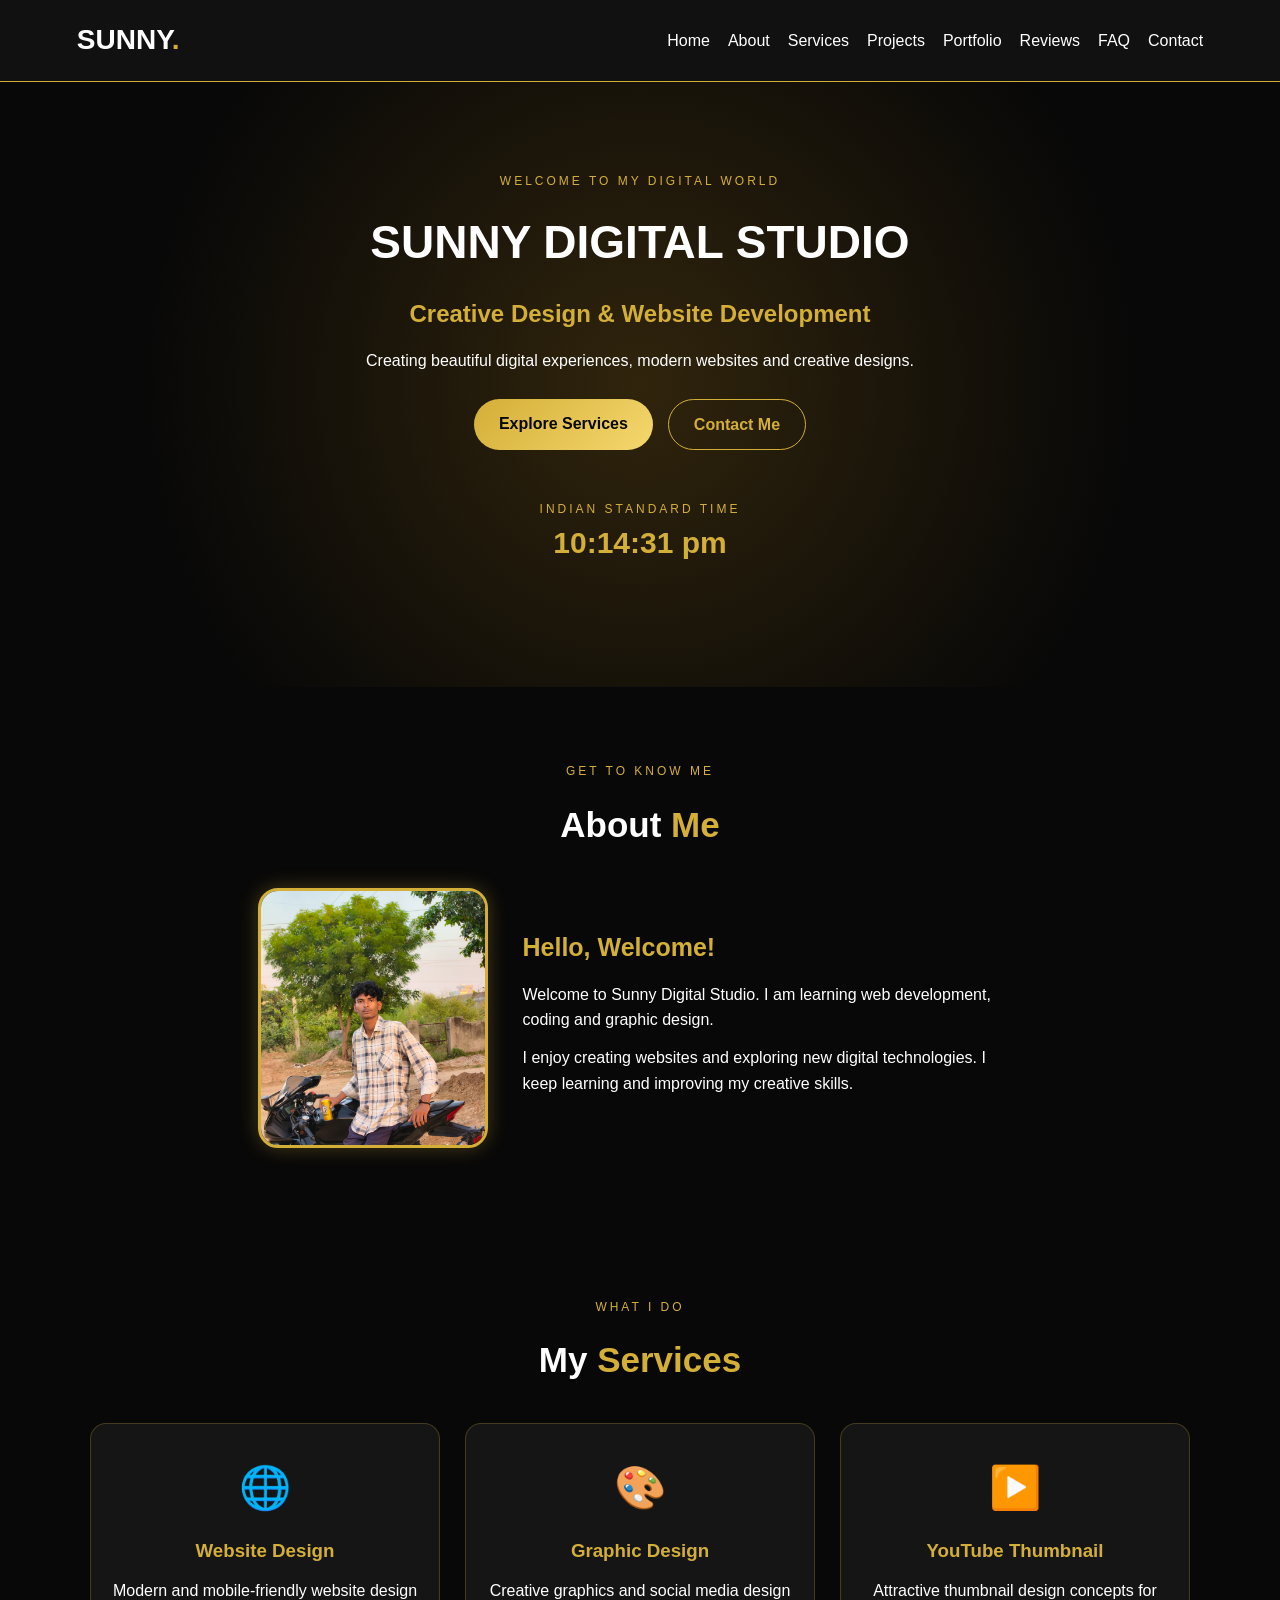
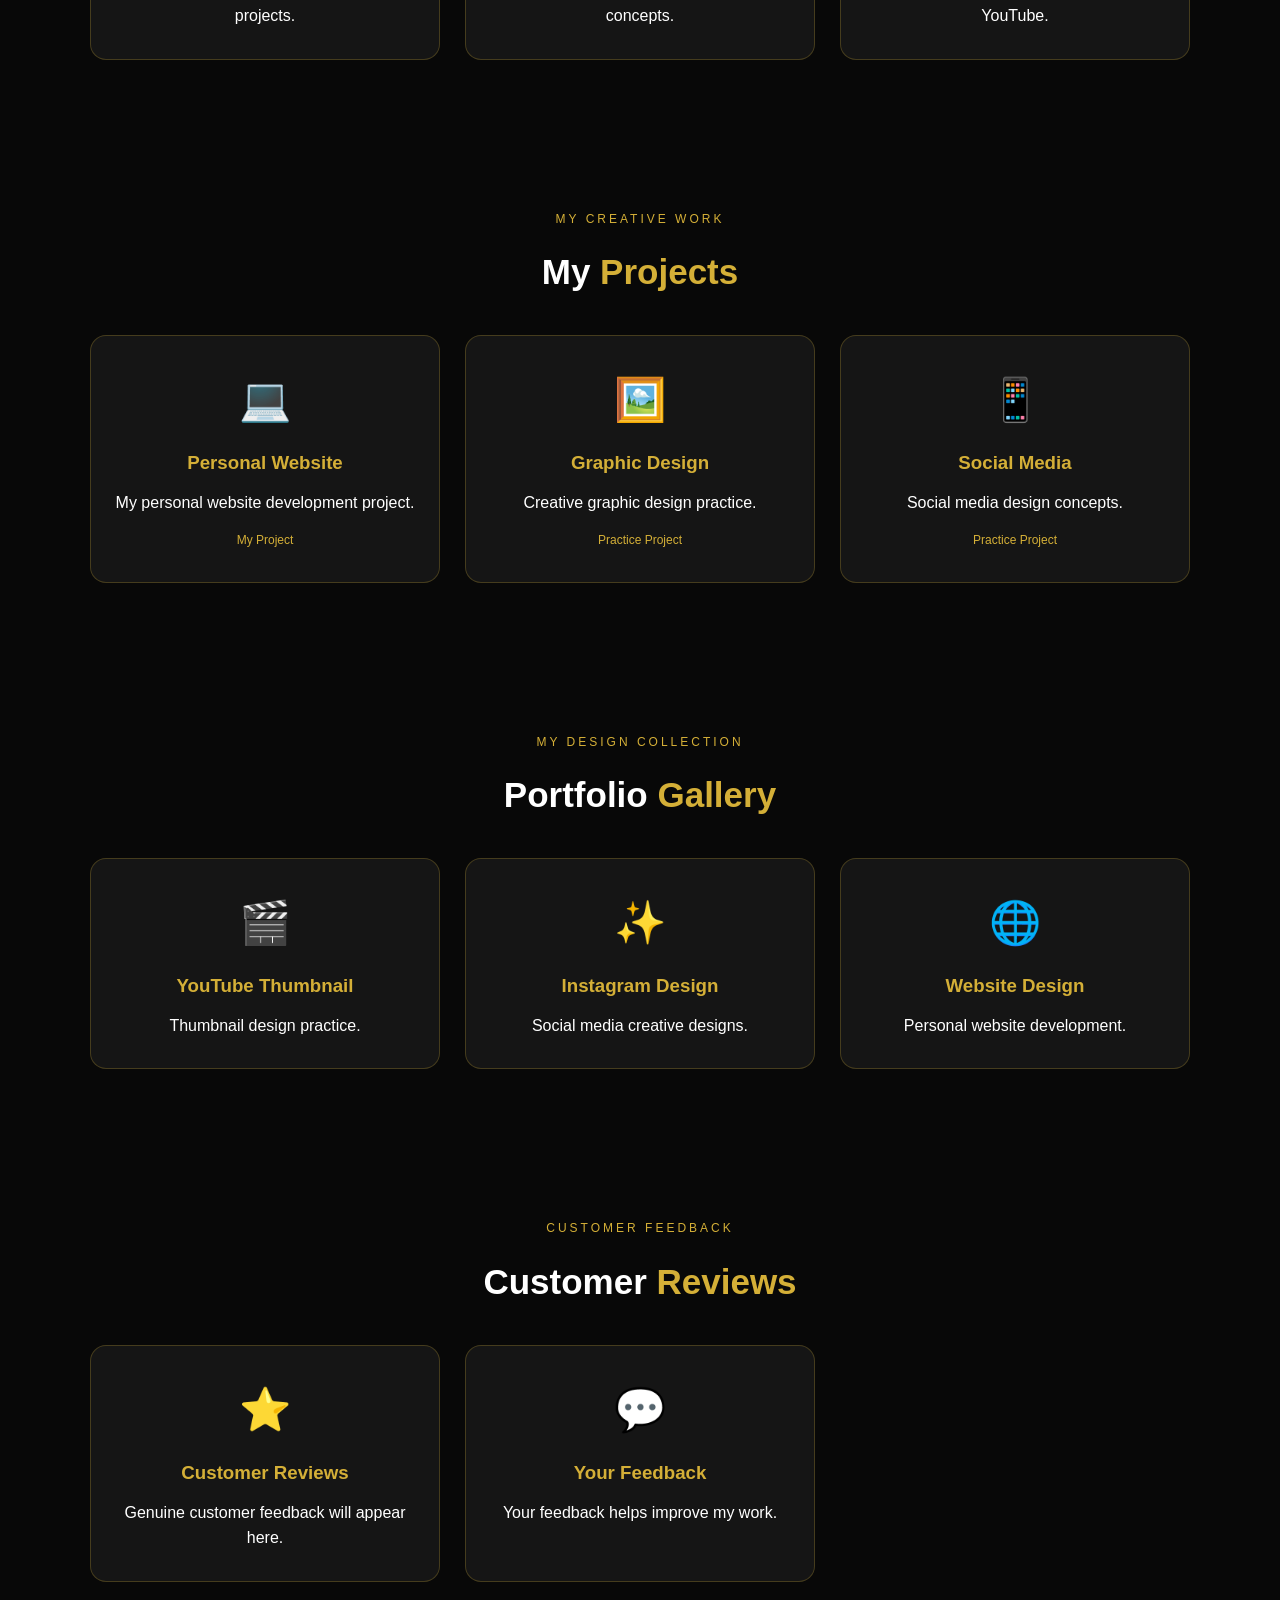
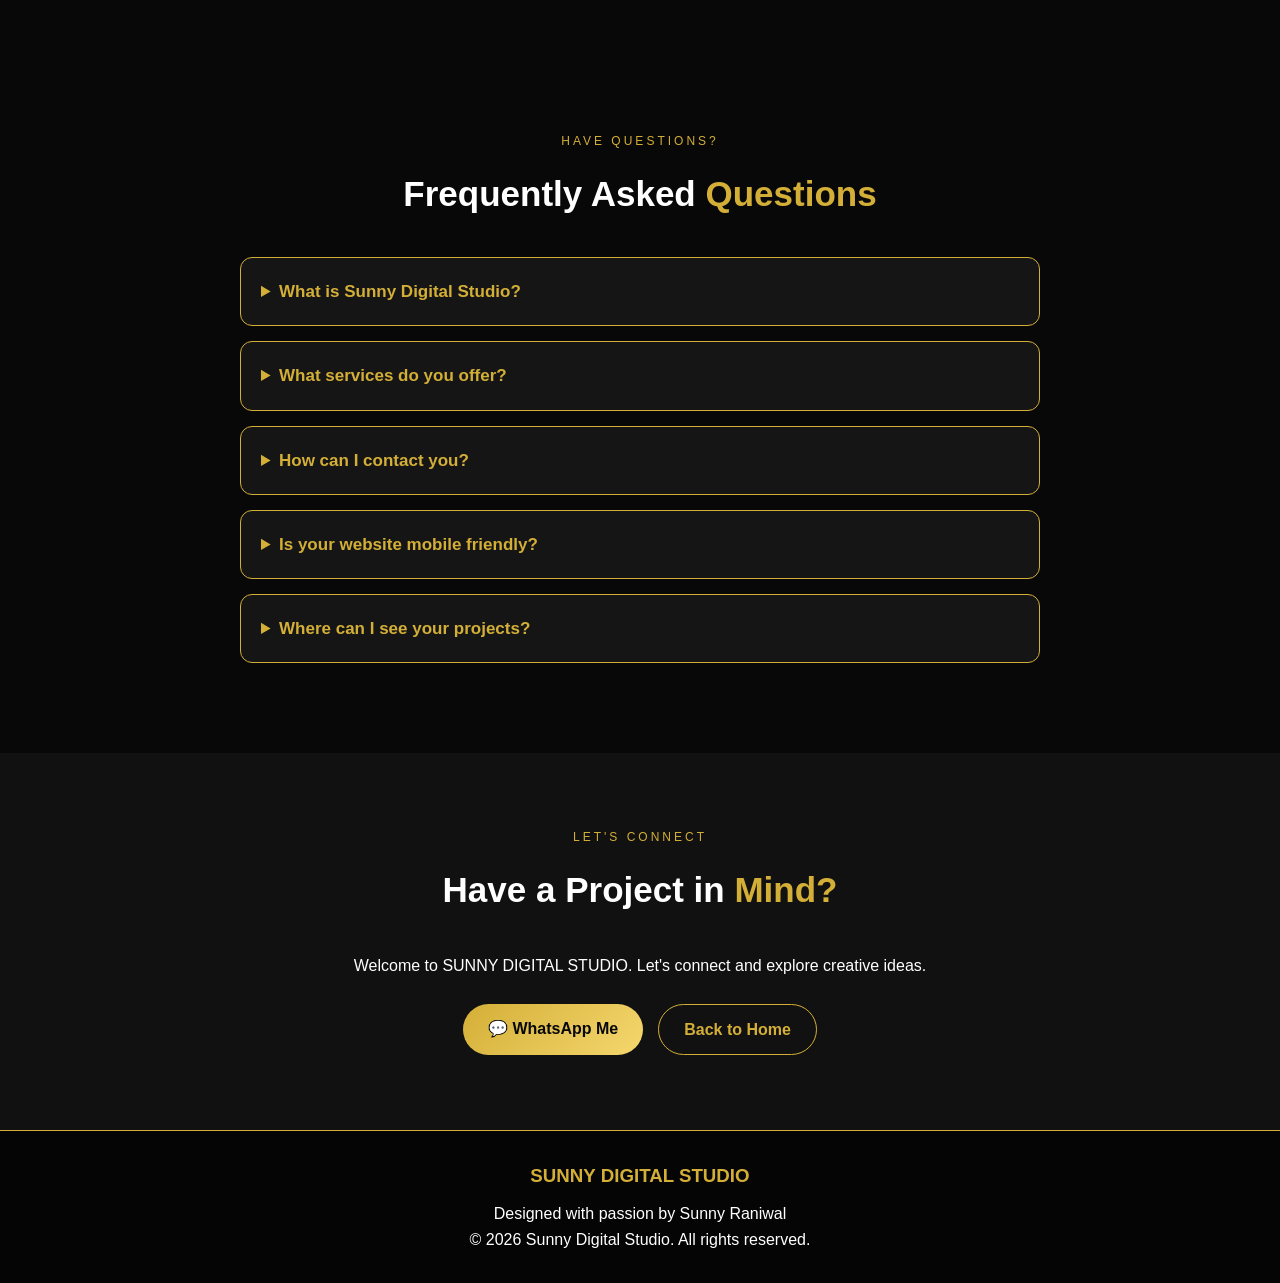
<file: index.html>
<!DOCTYPE html>
<html lang="en">
<head>
    <meta charset="UTF-8">
    <meta name="viewport" content="width=device-width, initial-scale=1.0">

    <title>SUNNY DIGITAL STUDIO | Official Website</title>

    <meta name="description" content="Welcome to Sunny Digital Studio. Explore creative website design, graphic design and digital projects.">

    <meta name="author" content="Sunny Raniwal">

    <link rel="stylesheet" href="style.css">
</head>

<body>

<!-- SCROLL PROGRESS BAR -->
<div id="progressBar"></div>

<!-- HEADER -->
<header class="header">

    <a href="#home" class="logo">SUNNY<span>.</span></a>

    <button id="menuBtn" class="menu-btn"
        aria-label="Open navigation menu"
        aria-expanded="false"
        aria-controls="mobileNav">
        ☰
    </button>

    <nav id="mobileNav">
        <a href="#home">Home</a>
        <a href="#about">About</a>
        <a href="#services">Services</a>
        <a href="#projects">Projects</a>
        <a href="#gallery">Portfolio</a>
        <a href="#reviews">Reviews</a>
        <a href="#faq">FAQ</a>
        <a href="#contact">Contact</a>
    </nav>

</header>

<!-- HOME -->
<section class="hero" id="home">

    <div class="hero-content">

        <p class="tag">WELCOME TO MY DIGITAL WORLD</p>

        <h1 class="welcome-text">
            SUNNY DIGITAL STUDIO
        </h1>

        <h2>Creative Design & Website Development</h2>

        <p>
            Creating beautiful digital experiences,
            modern websites and creative designs.
        </p>

        <div class="hero-buttons">

            <a href="#services" class="gold-btn">
                Explore Services
            </a>

            <a href="#contact" class="outline-btn">
                Contact Me
            </a>

        </div>

        <div class="clock-box">
            <p>INDIAN STANDARD TIME</p>
            <h2 id="clock">00:00:00</h2>
        </div>

    </div>

</section>

<!-- ABOUT -->
<section class="section" id="about">

    <p class="tag">GET TO KNOW ME</p>

    <h2>About <span>Me</span></h2>

    <div class="about-content">

        <img
            src="sunny.jpg.jpg"
            alt="Sunny profile photo"
            class="profile-photo"
        >

        <div class="about-text">

            <h3>Hello, Welcome!</h3>

            <p>
                Welcome to Sunny Digital Studio.
                I am learning web development, coding
                and graphic design.
            </p>

            <p>
                I enjoy creating websites and exploring
                new digital technologies. I keep learning
                and improving my creative skills.
            </p>

        </div>

    </div>

</section>

<!-- SERVICES -->
<section class="section" id="services">

    <p class="tag">WHAT I DO</p>

    <h2>My <span>Services</span></h2>

    <div class="cards">

        <div class="card">
            <div class="project-icon">🌐</div>
            <h3>Website Design</h3>
            <p>
                Modern and mobile-friendly website
                design projects.
            </p>
        </div>

        <div class="card">
            <div class="project-icon">🎨</div>
            <h3>Graphic Design</h3>
            <p>
                Creative graphics and social media
                design concepts.
            </p>
        </div>

        <div class="card">
            <div class="project-icon">▶️</div>
            <h3>YouTube Thumbnail</h3>
            <p>
                Attractive thumbnail design
                concepts for YouTube.
            </p>
        </div>

    </div>

</section>

<!-- PROJECTS -->
<section class="section" id="projects">

    <p class="tag">MY CREATIVE WORK</p>

    <h2>My <span>Projects</span></h2>

    <div class="cards">

        <div class="card">
            <div class="project-icon">💻</div>
            <h3>Personal Website</h3>
            <p>My personal website development project.</p>
            <span class="project-label">My Project</span>
        </div>

        <div class="card">
            <div class="project-icon">🖼️</div>
            <h3>Graphic Design</h3>
            <p>Creative graphic design practice.</p>
            <span class="project-label">Practice Project</span>
        </div>

        <div class="card">
            <div class="project-icon">📱</div>
            <h3>Social Media</h3>
            <p>Social media design concepts.</p>
            <span class="project-label">Practice Project</span>
        </div>

    </div>

</section>

<!-- PORTFOLIO -->
<section class="section" id="gallery">

    <p class="tag">MY DESIGN COLLECTION</p>

    <h2>Portfolio <span>Gallery</span></h2>

    <div class="cards">

        <div class="card">
            <div class="project-icon">🎬</div>
            <h3>YouTube Thumbnail</h3>
            <p>Thumbnail design practice.</p>
        </div>

        <div class="card">
            <div class="project-icon">✨</div>
            <h3>Instagram Design</h3>
            <p>Social media creative designs.</p>
        </div>

        <div class="card">
            <div class="project-icon">🌐</div>
            <h3>Website Design</h3>
            <p>Personal website development.</p>
        </div>

    </div>

</section>

<!-- REVIEWS -->
<section class="section" id="reviews">

    <p class="tag">CUSTOMER FEEDBACK</p>

    <h2>Customer <span>Reviews</span></h2>

    <div class="cards">

        <div class="card">
            <div class="project-icon">⭐</div>
            <h3>Customer Reviews</h3>
            <p>Genuine customer feedback will appear here.</p>
        </div>

        <div class="card">
            <div class="project-icon">💬</div>
            <h3>Your Feedback</h3>
            <p>Your feedback helps improve my work.</p>
        </div>

    </div>

</section>

<!-- FAQ -->
<section class="section" id="faq">

    <p class="tag">HAVE QUESTIONS?</p>

    <h2>Frequently Asked <span>Questions</span></h2>

    <div class="faq-container">

        <details class="faq-item">
            <summary>What is Sunny Digital Studio?</summary>
            <p>
                Sunny Digital Studio is my personal
                website and creative portfolio.
            </p>
        </details>

        <details class="faq-item">
            <summary>What services do you offer?</summary>
            <p>
                Website design, graphic design
                and YouTube thumbnail concepts.
            </p>
        </details>

        <details class="faq-item">
            <summary>How can I contact you?</summary>
            <p>
                You can contact me through the
                WhatsApp button.
            </p>
        </details>

        <details class="faq-item">
            <summary>Is your website mobile friendly?</summary>
            <p>
                Yes, the website is designed
                for mobile and desktop screens.
            </p>
        </details>

        <details class="faq-item">
            <summary>Where can I see your projects?</summary>
            <p>
                Visit the Projects and Portfolio
                sections of this website.
            </p>
        </details>

    </div>

</section>

<!-- CONTACT -->
<section class="section contact" id="contact">

    <p class="tag">LET'S CONNECT</p>

    <h2>Have a Project in <span>Mind?</span></h2>

    <p>
        Welcome to SUNNY DIGITAL STUDIO.
        Let's connect and explore creative ideas.
    </p>

    <div class="contact-buttons">

        <a
            href="https://wa.me/917742163642"
            class="gold-btn"
            target="_blank"
            rel="noopener noreferrer"
        >
            💬 WhatsApp Me
        </a>

        <a href="#home" class="outline-btn">
            Back to Home
        </a>

    </div>

</section>

<!-- FOOTER -->
<footer>

    <h3>SUNNY DIGITAL STUDIO</h3>

    <p>Designed with passion by Sunny Raniwal</p>

    <p>© 2026 Sunny Digital Studio. All rights reserved.</p>

</footer>

<!-- BACK TO TOP -->
<button id="topBtn" onclick="backToTop()">
    ⬆ Back to Top
</button>

<script src="script.js"></script>

</body>
</html>
</file>
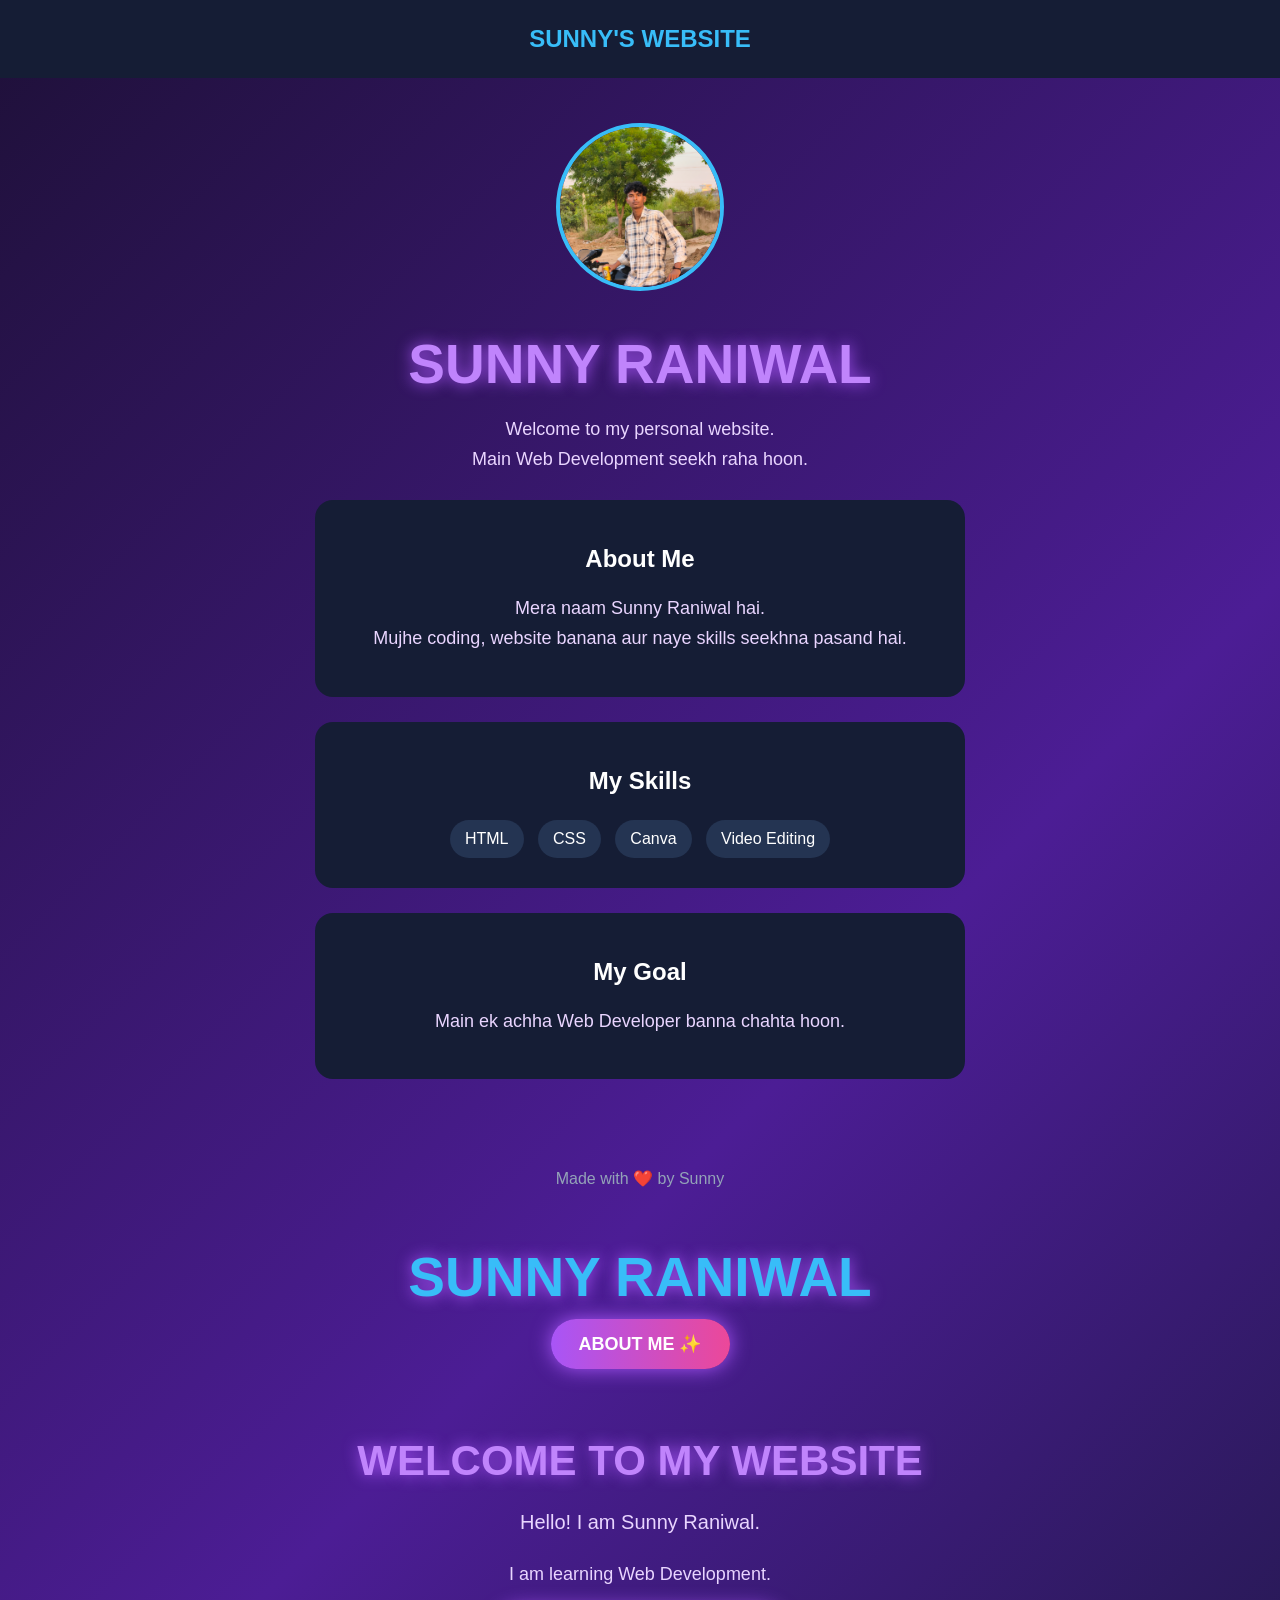
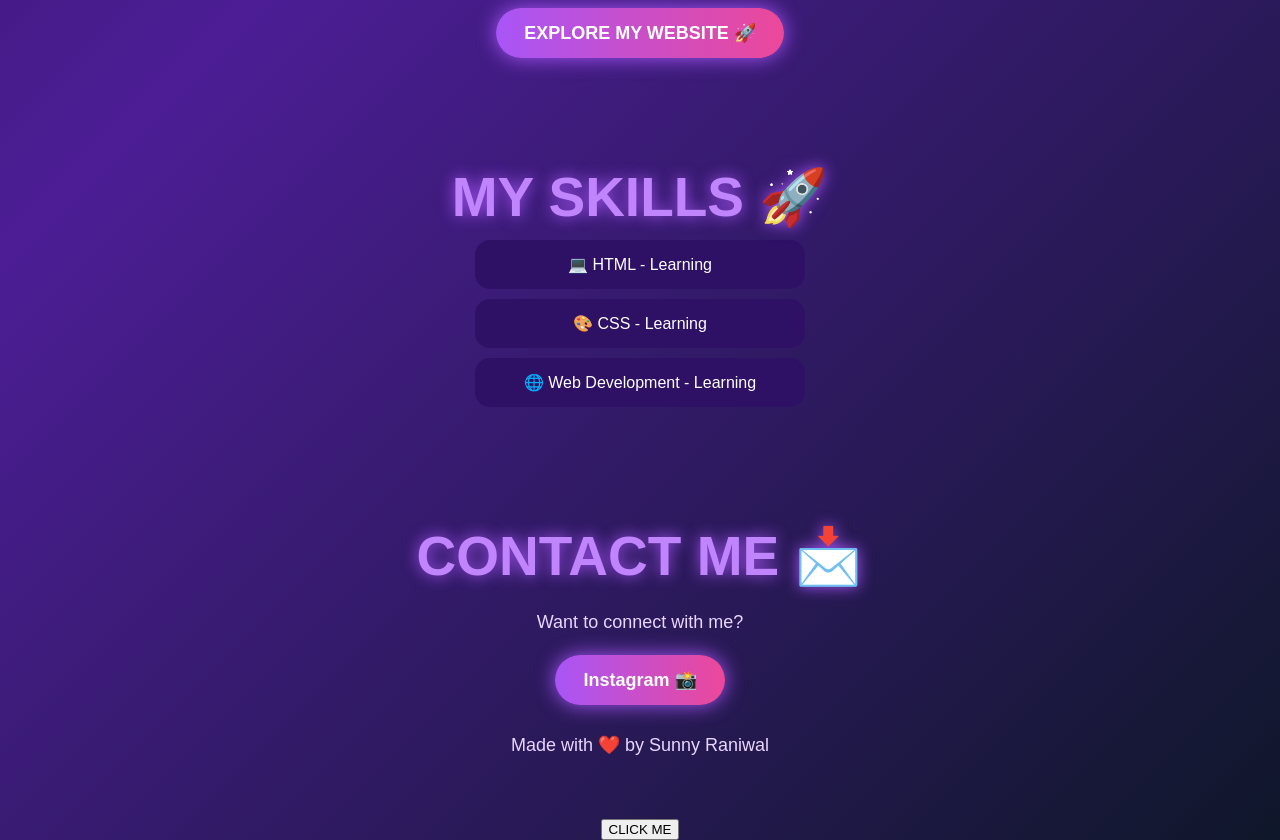
<file: index.html.html>
<!DOCTYPE html>
<html lang="hi">
<head>
  <meta charset="UTF-8">
  <meta name="viewport" content="width=device-width, initial-scale=1.0">
  <title>Sunny Raniwal - My Website</title>
  <style>
    body {
      margin: 0;
      font-family: Arial, sans-serif;
      background: #0b1020;
      color: white;
      text-align: center;
    }
    header {
      padding: 25px;
      background: #151d35;
      color: #38bdf8;
      font-size: 24px;
      font-weight: bold;
    }
    main {
      padding: 45px 20px;
    }
    .profile-photo {
      width: 160px;
      height: 160px;
      border-radius: 50%;
      object-fit: cover;
      border: 4px solid #38bdf8;
    }
    h1 {
      font-size: 55px;
      margin-bottom: 10px;
    }
    p {
      color: #cbd5e1;
      font-size: 18px;
      line-height: 1.7;
    }
    .card {
      max-width: 600px;
      margin: 25px auto;
      padding: 25px;
      background: #151d35;
      border-radius: 18px;
    }
    .tag {
      display: inline-block;
      margin: 5px;
      padding: 10px 15px;
      background: #243452;
      border-radius: 20px;
    }
    footer {
      padding: 20px;
      color: #94a3b8;
    }
  </style>
</head>
<body>

  <header> SUNNY'S WEBSITE </header>
  <main>
    <img src="sunny.jpg.jpg" alt="Sunny ki photo"
         class="profile-photo"
         onerror="this.style.display='none'">

    <h1 class="my-name">SUNNY RANIWAL</h1>
    <p>Welcome to my personal website.<br>
       Main Web Development seekh raha hoon.</p>

    <div class="card">
      <h2>About Me</h2>
      <p>Mera naam Sunny Raniwal hai.<br>
         Mujhe coding, website banana aur naye skills seekhna pasand hai.</p>
    </div>

    <div class="card">
      <h2>My Skills</h2>
      <span class="tag">HTML</span>
      <span class="tag">CSS</span>
      <span class="tag">Canva</span>
      <span class="tag">Video Editing</span>
    </div>

    <div class="card">
      <h2>My Goal</h2>
      <p>Main ek achha Web Developer banna chahta hoon.</p>
    </div>
  </main>

  <footer>Made with ❤️ by Sunny</footer>

</body>
<style>
.big-name {
  font-size: 55px;
  font-weight: bold;
  color: #38bdf8;
  text-align: center;
}
</style>

<h1 class="big-name">SUNNY RANIWAL</h1>

<style>
body {
  background: linear-gradient(135deg, #1e1038, #4c1d95, #0f172a);
  color: white;
}

h1 {
  color: #c084fc;
  text-shadow: 0 0 15px #a855f7;
}

p {
  color: #e9d5ff;
}
</style>

<style>
.sunny-btn {
  display: inline-block;
  background: linear-gradient(90deg, #a855f7, #ec4899);
  color: white;
  padding: 14px 28px;
  border-radius: 30px;
  text-decoration: none;
  font-size: 18px;
  font-weight: bold;
  box-shadow: 0 0 20px #a855f7;
  transition: 0.3s;
}

.sunny-btn:hover {
  transform: scale(1.08);
  box-shadow: 0 0 30px #ec4899;
}
</style>

<a href="#about" class="sunny-btn">ABOUT ME ✨</a>

<div style="text-align:center; padding:40px 10px;">
  <h1 style="font-size:42px;">
    WELCOME TO MY WEBSITE
  </h1>
  <p style="font-size:20px;">
    Hello! I am Sunny Raniwal.
  </p>
  <p>
    I am learning Web Development.
  </p>
  <a href="#about" class="sunny-btn">
    EXPLORE MY WEBSITE 🚀
  </a>
</div>

<div id="skills" style="text-align:center; padding:30px 10px;">
  <h1>MY SKILLS 🚀</h1>

  <div style="background:#2e1065; padding:15px; margin:10px auto; max-width:300px; border-radius:15px;">
    💻 HTML - Learning
  </div>

  <div style="background:#2e1065; padding:15px; margin:10px auto; max-width:300px; border-radius:15px;">
    🎨 CSS - Learning
  </div>

  <div style="background:#2e1065; padding:15px; margin:10px auto; max-width:300px; border-radius:15px;">
    🌐 Web Development - Learning
  </div>
</div>

<div id="contact" style="text-align:center; padding:40px 10px;">
  <h1>CONTACT ME 📩</h1>

  <p>Want to connect with me?</p>

  <a href="https://www.instagram.com/"
     target="_blank"
     class="sunny-btn">
    Instagram 📸
  </a>

  <p style="margin-top:25px;">
    Made with ❤️ by Sunny Raniwal
  </p>
</div>

<button onclick="showMessage()">CLICK ME</button>

<script src="./script.js"></script>
</body>

</html>
</file>
<file: style.css>
/* GENERAL */

* {
    margin: 0;
    padding: 0;
    box-sizing: border-box;
}

html {
    scroll-behavior: smooth;
}

body {
    background: #080808;
    color: #ffffff;
    font-family: Arial, sans-serif;
    line-height: 1.6;
}

section {
    scroll-margin-top: 90px;
}

/* PROGRESS BAR */

#progressBar {
    position: fixed;
    top: 0;
    left: 0;
    width: 0%;
    height: 5px;
    background: linear-gradient(90deg, #d4af37, #fff2a8);
    z-index: 9999;
}

/* HEADER */

.header {
    background: #111;
    padding: 18px 6%;
    display: flex;
    align-items: center;
    justify-content: space-between;
    flex-wrap: wrap;
    gap: 18px;
    border-bottom: 1px solid #d4af37;
    position: sticky;
    top: 0;
    z-index: 100;
}

.logo {
    color: white;
    font-size: 28px;
    font-weight: bold;
    text-decoration: none;
}

.logo span,
.section h2 span {
    color: #d4af37;
}

nav {
    display: flex;
    align-items: center;
    justify-content: center;
    flex-wrap: wrap;
    gap: 18px;
}

nav a {
    color: white;
    text-decoration: none;
    position: relative;
    transition: 0.3s;
}

nav a:hover {
    color: #d4af37;
}

nav a::after {
    content: "";
    position: absolute;
    left: 0;
    bottom: -5px;
    width: 0;
    height: 2px;
    background: #d4af37;
    transition: width 0.3s;
}

nav a:hover::after {
    width: 100%;
}

/* MOBILE MENU BUTTON */

.menu-btn {
    display: none;
    background: #d4af37;
    color: #000;
    border: none;
    padding: 10px 16px;
    border-radius: 8px;
    font-size: 24px;
    cursor: pointer;
}

/* HERO */

.hero {
    min-height: 510px;
    padding: 90px 20px;
    display: flex;
    align-items: center;
    justify-content: center;
    text-align: center;
    background: radial-gradient(circle, #30240c, #080808 70%);
}

.hero-content {
    max-width: 850px;
}

.tag {
    color: #d4af37;
    letter-spacing: 3px;
    font-size: 12px;
    margin-bottom: 15px;
}

.hero h1 {
    font-size: 46px;
    margin-bottom: 15px;
}

.welcome-text {
    animation: welcome 2s ease-in-out infinite alternate;
}

@keyframes welcome {
    from {
        transform: translateY(0);
        color: #d4af37;
    }

    to {
        transform: translateY(-10px);
        color: white;
    }
}

.hero h2 {
    color: #d4af37;
    margin-bottom: 15px;
}

/* CLOCK */

.clock-box {
    margin-top: 35px;
    padding: 15px;
}

.clock-box p {
    color: #d4af37;
    font-size: 12px;
    letter-spacing: 3px;
}

.clock-box h2 {
    font-size: 30px;
}

/* BUTTONS */

.hero-buttons,
.contact-buttons {
    display: flex;
    justify-content: center;
    flex-wrap: wrap;
    gap: 15px;
    margin-top: 25px;
}

.gold-btn,
.outline-btn {
    display: inline-block;
    padding: 12px 25px;
    border-radius: 30px;
    text-decoration: none;
    font-weight: bold;
    transition: 0.3s;
}

.gold-btn {
    background: linear-gradient(135deg, #d4af37, #f5d76e);
    color: #080808;
}

.outline-btn {
    border: 1px solid #d4af37;
    color: #d4af37;
}

.gold-btn:hover,
.outline-btn:hover {
    transform: translateY(-4px);
    box-shadow: 0 0 20px rgba(212, 175, 55, 0.5);
}

/* SECTIONS */

.section {
    padding: 75px 7%;
    text-align: center;
}

.section h2 {
    font-size: 35px;
    margin-bottom: 35px;
}

/* ABOUT */

.about-content {
    max-width: 850px;
    margin: auto;
    display: flex;
    align-items: center;
    justify-content: center;
    gap: 35px;
    text-align: left;
}

.profile-photo {
    width: 230px;
    height: 260px;
    object-fit: cover;
    border-radius: 20px;
    border: 3px solid #d4af37;
    box-shadow: 0 0 20px rgba(212, 175, 55, 0.3);
}

.about-text {
    max-width: 500px;
}

.about-text h3 {
    color: #d4af37;
    font-size: 25px;
    margin-bottom: 15px;
}

.about-text p {
    margin-bottom: 12px;
}

/* CARDS */

.cards {
    max-width: 1100px;
    margin: auto;
    display: grid;
    grid-template-columns: repeat(3, 1fr);
    gap: 25px;
}

.card {
    background: #151515;
    border: 1px solid rgba(212, 175, 55, 0.25);
    padding: 30px 20px;
    border-radius: 16px;
    transition: 0.3s ease;
}

.card:hover {
    transform: translateY(-10px);
    box-shadow: 0 10px 30px rgba(212, 175, 55, 0.3);
    border-color: #d4af37;
}

.card h3 {
    color: #d4af37;
    margin-bottom: 12px;
}

.project-icon {
    font-size: 42px;
    margin-bottom: 15px;
}

.project-label {
    display: inline-block;
    margin-top: 15px;
    color: #d4af37;
    font-size: 12px;
}

/* FAQ */

.faq-container {
    max-width: 800px;
    margin: auto;
    text-align: left;
}

.faq-item {
    background: #151515;
    border: 1px solid #d4af37;
    border-radius: 12px;
    margin-bottom: 15px;
    padding: 20px;
    transition: 0.3s;
}

.faq-item summary {
    color: #d4af37;
    font-size: 17px;
    font-weight: bold;
    cursor: pointer;
}

.faq-item p {
    color: white;
    margin-top: 15px;
    line-height: 1.7;
}

.faq-item[open] {
    background: #201b0e;
}

/* CONTACT */

.contact {
    background: #111;
}

.contact p:not(.tag) {
    max-width: 600px;
    margin: 0 auto;
}

/* FOOTER */

footer {
    text-align: center;
    background: #050505;
    padding: 30px 15px;
    border-top: 1px solid #d4af37;
}

footer h3 {
    color: #d4af37;
    margin-bottom: 10px;
}

/* BACK TO TOP */

#topBtn {
    display: none;
    position: fixed;
    bottom: 25px;
    right: 20px;
    background: linear-gradient(135deg, #d4af37, #f5d76e);
    color: #080808;
    border: none;
    padding: 13px 20px;
    border-radius: 30px;
    font-size: 14px;
    font-weight: bold;
    cursor: pointer;
    z-index: 999;
    transition: 0.3s;
}

#topBtn:hover {
    transform: translateY(-5px);
}

/* SCROLL REVEAL */

.reveal {
    opacity: 0;
    transform: translateY(35px);
    transition: opacity 0.8s ease, transform 0.8s ease;
}

.reveal.active {
    opacity: 1;
    transform: translateY(0);
}

/* MOBILE RESPONSIVE */

@media (max-width: 768px) {

    .header {
        flex-direction: row;
        padding: 15px 18px;
    }

    .menu-btn {
        display: block;
    }

    .header nav {
        display: none;
        flex-direction: column;
        width: 100%;
        gap: 18px;
        padding: 15px;
        text-align: center;
    }

    .header nav.show {
        display: flex;
    }

    .hero {
        min-height: 450px;
        padding: 65px 15px;
    }

    .hero h1 {
        font-size: 30px;
    }

    .hero h2 {
        font-size: 19px;
    }

    .section {
        padding: 55px 18px;
    }

    .section h2 {
        font-size: 29px;
    }

    .cards {
        grid-template-columns: 1fr;
    }

    .about-content {
        flex-direction: column;
        text-align: center;
    }

    .profile-photo {
        width: 200px;
        height: 230px;
    }
}

@media (prefers-reduced-motion: reduce) {
    *,
    *::before,
    *::after {
        animation-duration: 0.01ms !important;
        transition-duration: 0.01ms !important;
        scroll-behavior: auto !important;
    }
}
</file>
